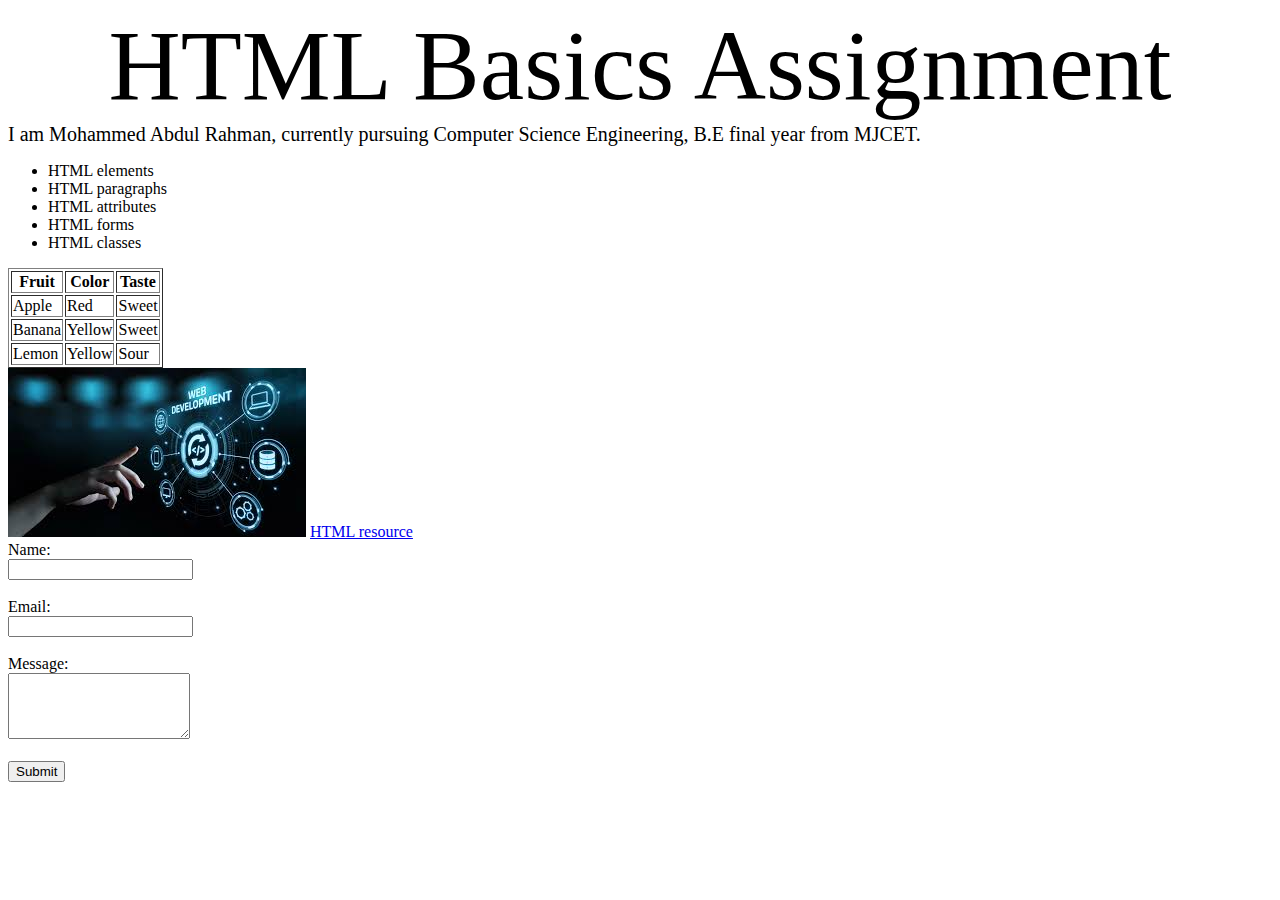
<file: Assignment 1/index.html>
<!DOCTYPE html>
<html lng="en">
<head>
    <meta charset="UTF-8">
    <meta name="viewport" content="width=device-width, initial-scale=1.0">
    <title>Welcome to CGC MERN Stack Training</title>
    <link rel="stylesheet" href="./style.css">
</head>
<body>
    <!-- <table border="">
        <thead>
            <th>first name</th>
            <th>last name</th>
            <th>Email</th>
        </thead>
        <tr>
            <td>sdss</td>
            <td>sdss</td>
            <td>sds</td>
        </tr>
    </table> -->

    <!-- <form>

        <label for="fullname">Full name</label>
        <input type="date" name="fullname">

    </form> -->
    
    <header>
        HTML Basics Assignment
    </header>

    <div>
        I am Mohammed Abdul Rahman, currently pursuing Computer Science Engineering, B.E final year from MJCET.  
    </div>

    <ul>
        <li>HTML elements</li>
        <li>HTML paragraphs</li>
        <li>HTML attributes</li>
        <li>HTML forms</li>
        <li>HTML classes</li>



        
    </ul>

    <table border="1">
        <thead>
          <tr>
            <th>Fruit</th>
            <th>Color</th>
            <th>Taste</th>
          </tr>
        </thead>
        <tbody>
          <tr>
            <td>Apple</td>
            <td>Red</td>
            <td>Sweet</td>
          </tr>
          <tr>
            <td>Banana</td>
            <td>Yellow</td>
            <td>Sweet</td>
          </tr>
          <tr>
            <td>Lemon</td>
            <td>Yellow</td>
            <td>Sour</td>
          </tr>
        </tbody>
      </table>
      
      <img src="./wd image.jpg" alt="">

      <a href="https://www.w3schools.com/html/"> HTML resource</a>

      <form action="#" method="POST">
        <label for="name">Name:</label>
        <br>
        <input type="text" id="name" name="name" required>
        <br><br>
    
        <label for="email">Email:</label>
        <br>
        <input type="email" id="email" name="email" required>
        <br><br>
    
        <label for="message">Message:</label>
        <br>
        <textarea id="message" name="message" rows="4" required></textarea>
        <br><br>
    
        <button type="submit">Submit</button>
      </form>
    </body>
</body>
</html>
</file>
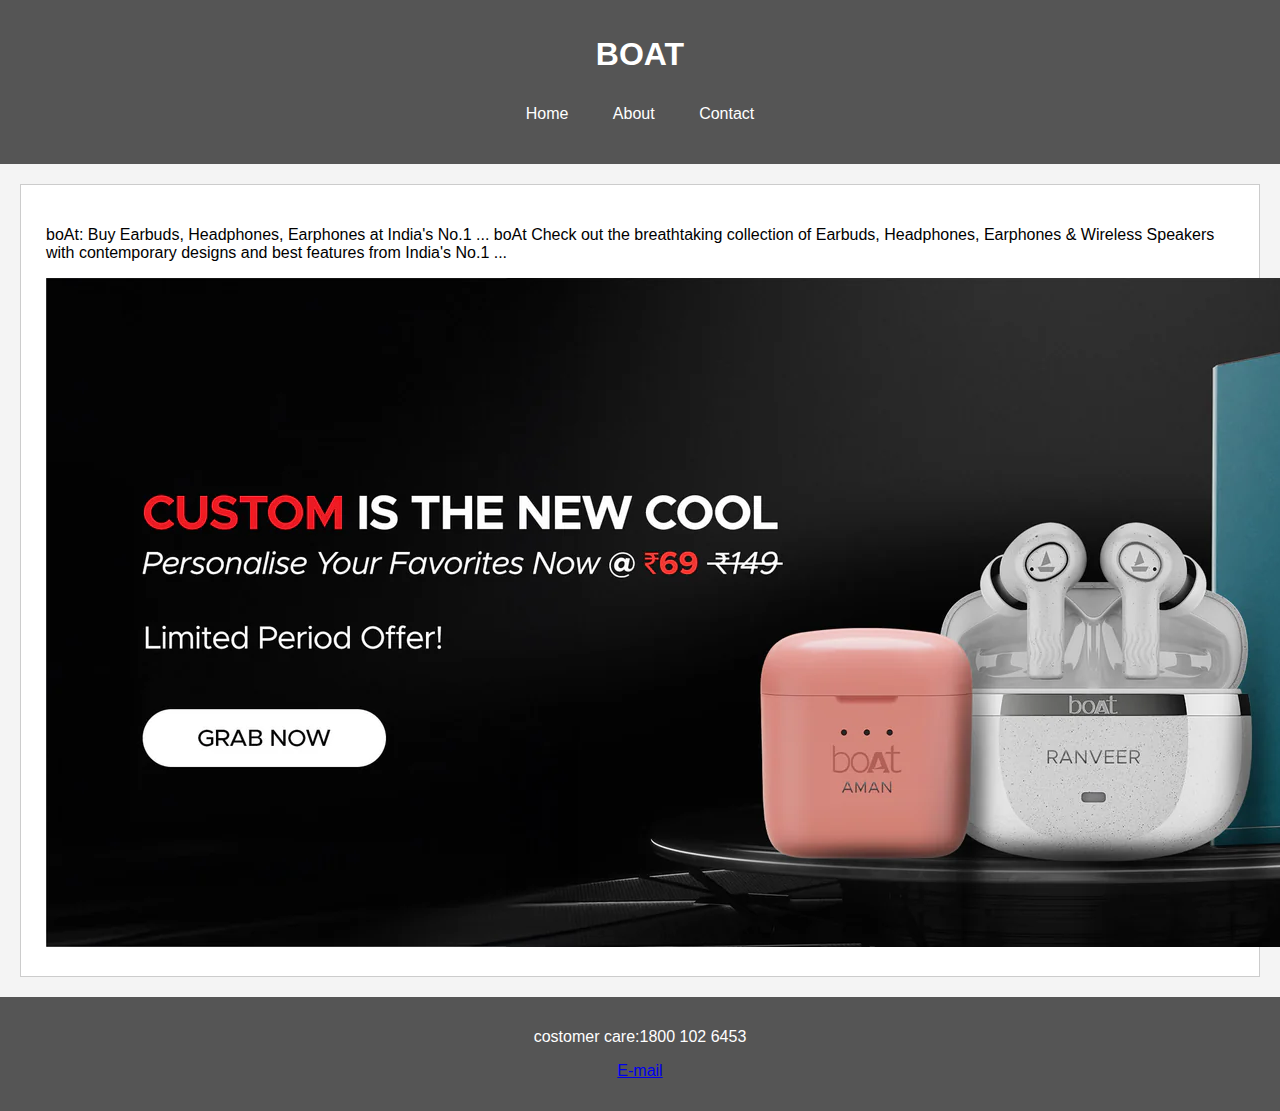
<file: Assignment 2/index.html>
<!DOCTYPE html>
<html lang="en">
<head>
    <meta charset="UTF-8">
    <meta name="viewport" content="width=device-width, initial-scale=1.0">
    <title>Webpage Structure</title>
    <link rel="stylesheet" href="style.css">
</head>
<body>
    <header>
        <h1>BOAT</h1>
        <nav>
            <ul>
                <li><a href="#">Home</a></li>
                <li><a href="#">About</a></li>
                <li><a href="">Contact</a></li>
            </ul>
            </nav>
    </header>
    
    <section>
        <p>boAt: Buy Earbuds, Headphones, Earphones at India's No.1 ...

          boAt
        
          Check out the breathtaking collection of Earbuds, Headphones, Earphones & Wireless Speakers with contemporary designs and best features from India's No.1 ...</p>
        <img src="boat.jpg" alt="Image" >
    </section>
     
    
    <footer>
        <p>costomer care:1800 102 6453</p>
        <p><a href="info@imaginemarketingindia.com">E-mail</a></p>
    </footer>
</body>
</html>
</file>
<file: flex.html>
<!DOCTYPE html>
<html lang="en">
<head>
    <meta charset="UTF-8">
    <meta name="viewport" content="width=device-width, initial-scale=1.0">
    <title>Document</title>
    <link rel="stylesheet" href="./flex.css">
</head>
<body>
    <div class="container">
        <box>1</box>
        <box>2</box>
        <box>3</box>
    </div>
</body>
</html>
</file>
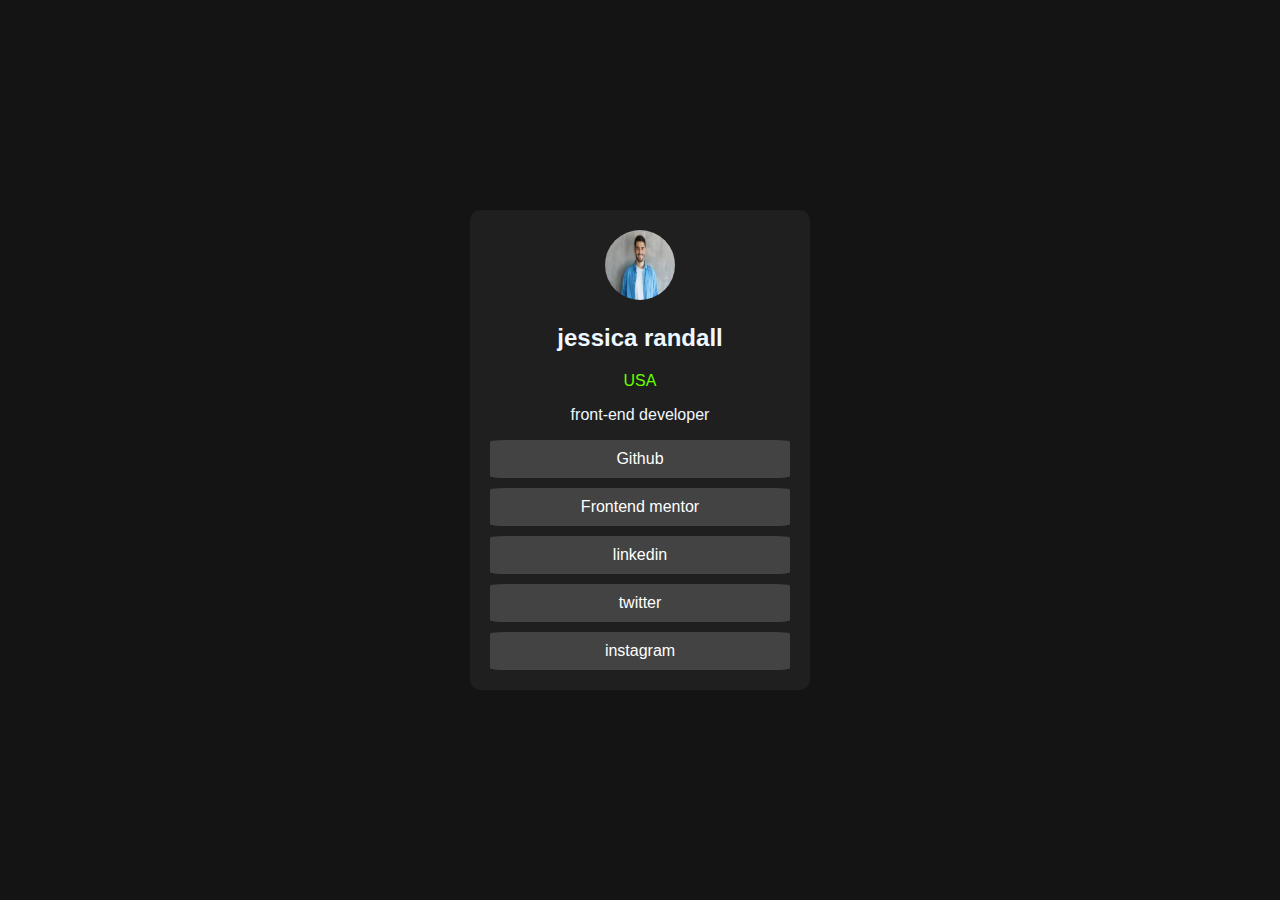
<file: Assignment 2/third.html>
<!DOCTYPE html>
<html lang="en">
<head>
    <meta charset="UTF-8">
    <meta name="viewport" content="width=device-width, initial-scale=1.0">
    <title>quetion3</title>
    
       <link rel="stylesheet" href="third.css">
</head>
<body>
    <div class="container">
        <div class="details">
            <img src="third.jpg" alt="profile image" class="profile">
            <h2>jessica randall</h2>
            <p class="location">USA</p>
            <p class="bio">front-end developer</p>
            <div class="links"> 
              <a href="#" class="btn">Github</a>               
              <a href="#" class="btn">Frontend mentor</a>
              <a href="#" class="btn">linkedin</a>
              <a href="#" class="btn">twitter</a>
              <a href="#" class="btn">instagram</a>
            </div>
         </div>

    </div>
</body>
</html>
</file>
<file: Assignment 1/style.css>
header {
    font-size: 100px;
    text-align: center;
}

div{
    font-size: 20px;
}
</file>
<file: Assignment 2/style.css>
body {
  font-family: Arial, sans-serif;
  margin: 0;
  padding: 0;
  background-color: #f4f4f4; }

header, footer {
  background-color: #555; 
  color: white;
  text-align: center;
  padding: 15px 0; }

nav ul {
  list-style: none;
  padding: 0;
}

nav ul li {
  display: inline-block;
  margin: 10px 20px; 
}

nav ul li a {
  color: white;
  text-decoration: none;
}

nav ul li a:hover {
  color: #f1c40f; 
}

section {
  background-color: white;
  padding: 25px; 
  margin: 20px;
  border: 1px solid #ccc; 
}

.section-image {
  display: block;
  margin: 20px auto; 
  max-width: 100%; 
}
</file>
<file: flex.css>
.container{
    background-color: brown;
    color: white;
    /* display: flex; */
}
</file>
<file: Assignment 2/third.css>
body{
    background-color: #141414;
    font-family:Arial, Helvetica, sans-serif;
    color: aliceblue;
    display: flex;
    justify-content: center;
    align-items: center;
    height: 100vh;
    margin: 0;
}
.container{
    text-align: center;
}
.details{
    background: #1f1f1f;
    padding: 20px;
    border-radius: 10px;
    width: 300px;
    text-align: center;
}
.profile{
 width: 70px;
 height: 70px;
 border-radius: 50%;
}
.location{
    font-size: 16px;
    color: rgb(102, 255, 0);
}
.bio{
    font-size: 16px;

}
.links{
    display: flex;
    flex-direction:column;
    gap: 10px;
}
.btn{
    display: block;
    padding: 10px;
    background-color: rgb(67, 67, 67);
    color:white;
    border-radius:5%;
    text-decoration: none;
}
.btn:hover{
    background-color: rgb(161, 110, 110);
}
</file>
